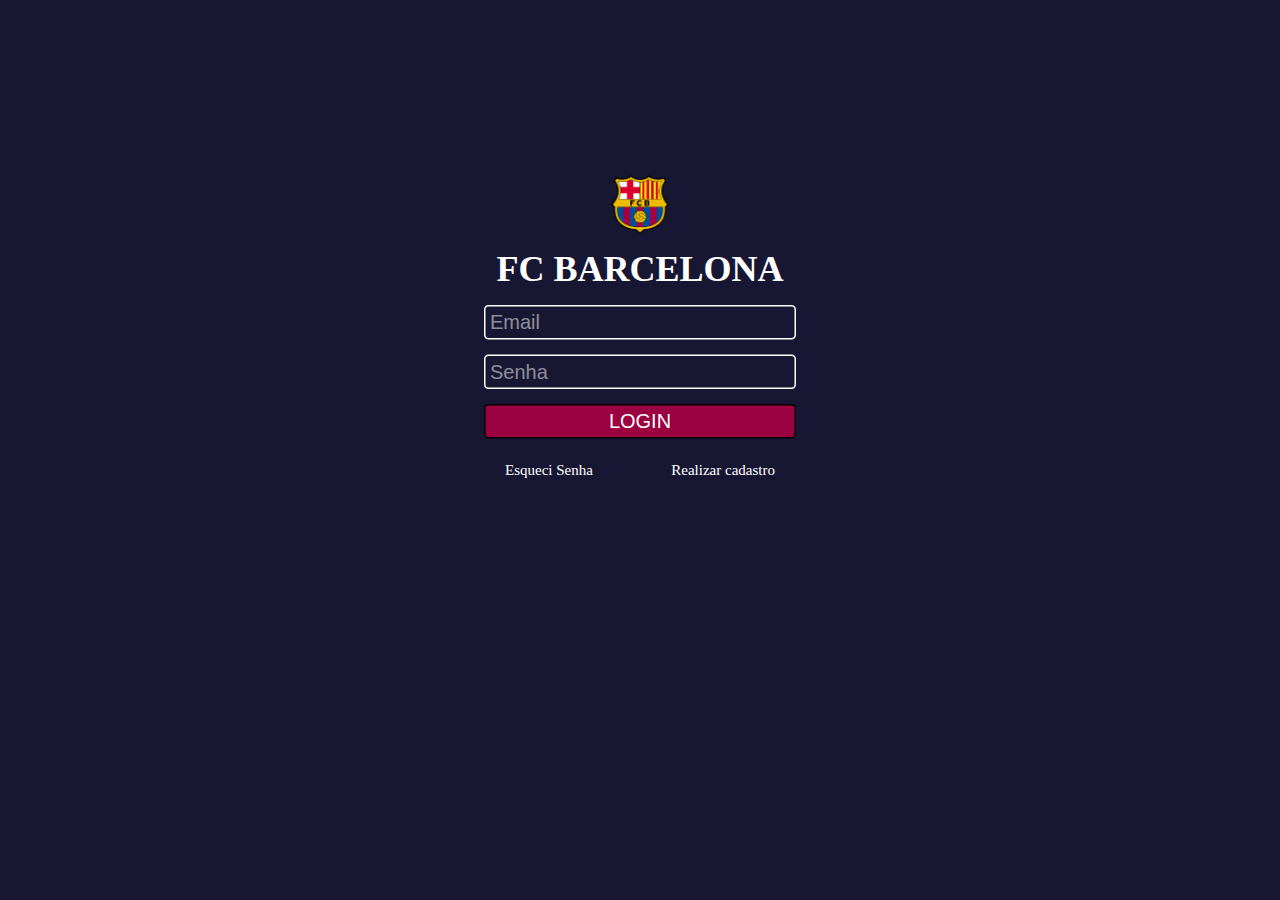
<file: index.html>
<!DOCTYPE html>
<html lang="pt-br">
<head>
    <meta charset="UTF-8">
    <meta name="viewport" content="width=device-width, initial-scale=1.0">
    <title>Álbum de Figurinhas BARÇA</title>
    <link rel="stylesheet" href="assets/loginstyle.css">
</head>
<body>

    <section class="box-login">
        <img src="assets/img/barcelona.png">
        <h2>FC BARCELONA</h2>
        <form>
            <input type="email" placeholder="Email">
            <input type="password" placeholder="Senha">
            <button type="submit"><a href="#">LOGIN</a></button>
        </form>
        <section class="box-login-footer">
            <a href="views/senha.html">Esqueci Senha</a>
            <a href="#">Realizar cadastro</a>
        </section>
    </section>

</body>
</html>
</file>
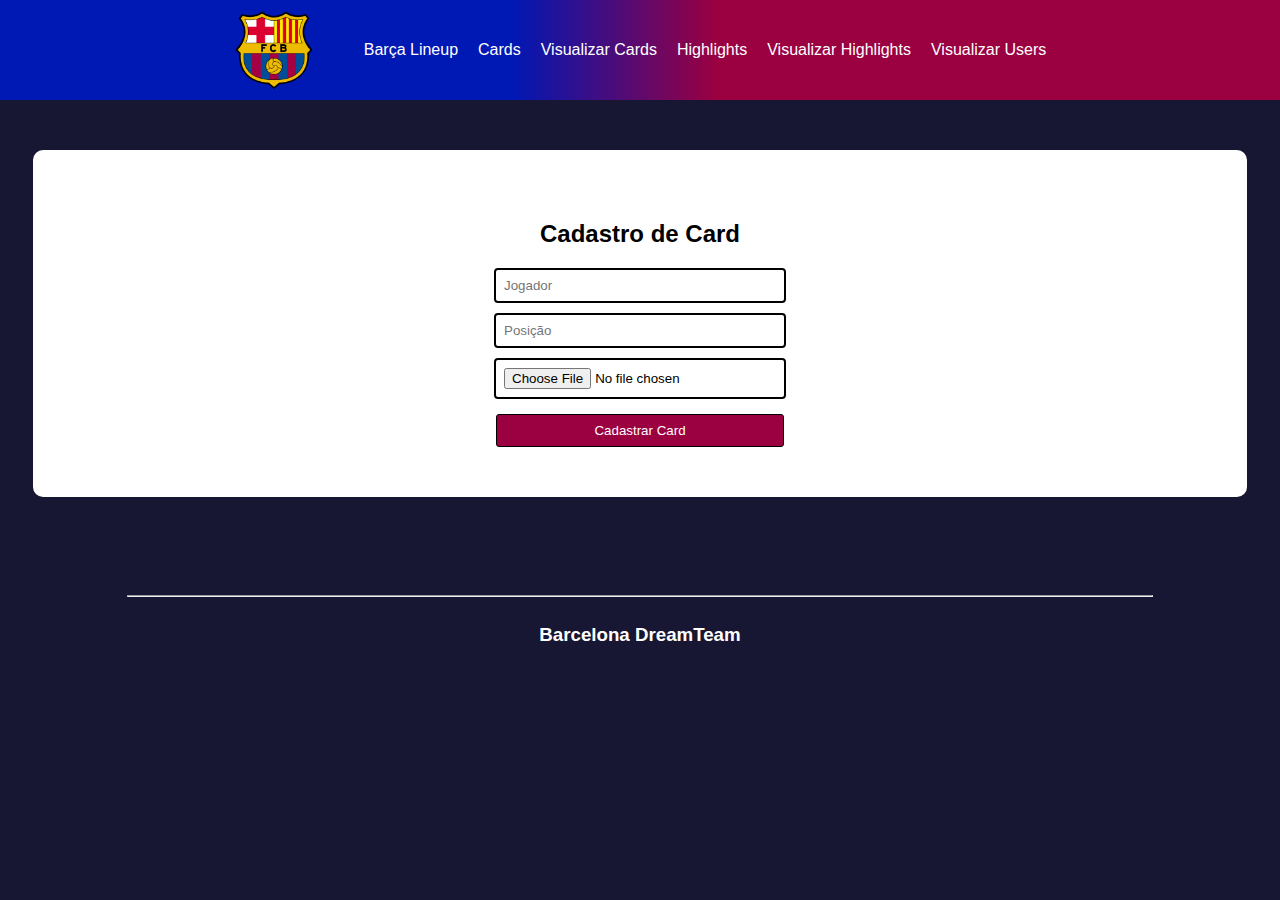
<file: views/cadastrocard.html>
<!DOCTYPE html>
<html lang="pt-br">
<head>
    <meta charset="UTF-8">
    <meta name="viewport" content="width=device-width, initial-scale=1.0">
    <link rel="stylesheet" href="../assets/basestyle.css">
    <title>Cadastro Usuário</title>
</head>
<body>

    <nav class="navbar">
        <img src="../assets/img/barcelona.png">
        <ul>
            <li><a href="#">Barça Lineup</a></li>
            <li><a href="#">Cards</a></li>
            <li><a href="#">Visualizar Cards</a></li>
            <li><a href="#">Highlights</a></li>
            <li><a href="#">Visualizar Highlights</a></li>
            <li><a href="#">Visualizar Users</a></li>
        </ul>
    </nav>


    <section class="box-time">

        <h2>Cadastro de Card</h2>

        <form>
            
            <input type="text" placeholder="Jogador">
            <input type="text" placeholder="Posição">
            <input type="file" placeholder="Imagem">
            <button type="submit"><a href="#">Cadastrar Card</a></button>
            
        </form>

    </section>

    <footer>

        <hr>
        <h3>Barcelona DreamTeam</h3>

    </footer>

</body>
</html>
</file>
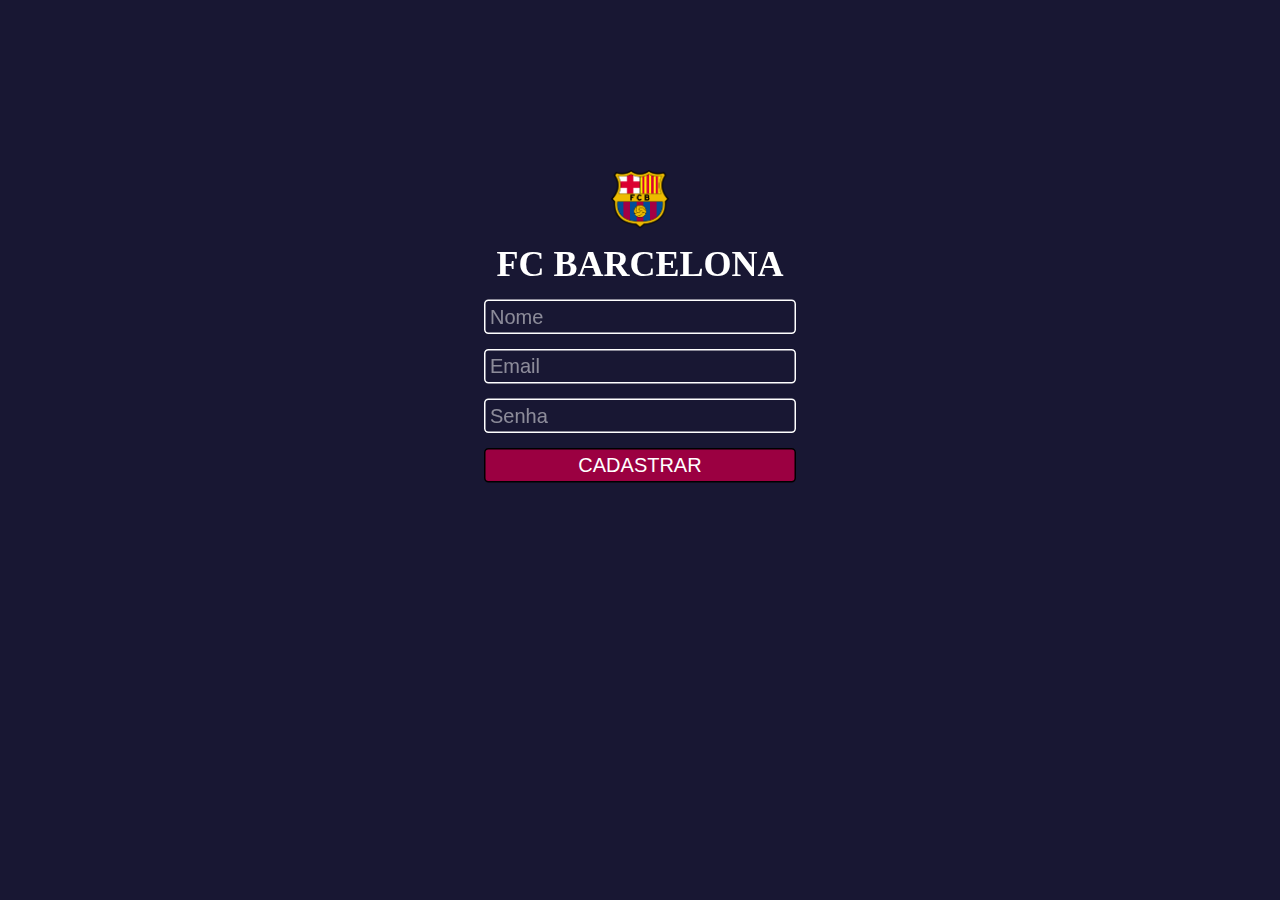
<file: views/cadastrouser.html>
<!DOCTYPE html>
<html lang="pt-br">
<head>
    <meta charset="UTF-8">
    <meta name="viewport" content="width=device-width, initial-scale=1.0">
    <link rel="stylesheet" href="../assets/loginstyle.css">
    <title>Cadastro Usuário</title>
</head>
<body>
    <section class="box-login">
        <img src="../assets/img/barcelona.png">
        <h2>FC BARCELONA</h2>
        <form>
            <input type="text" placeholder="Nome">
            <input type="email" placeholder="Email">
            <input type="password" placeholder="Senha">
            <button type="submit"><a href="#">CADASTRAR</a></button>
        </form>
    </section>
</body>
</html>
</file>
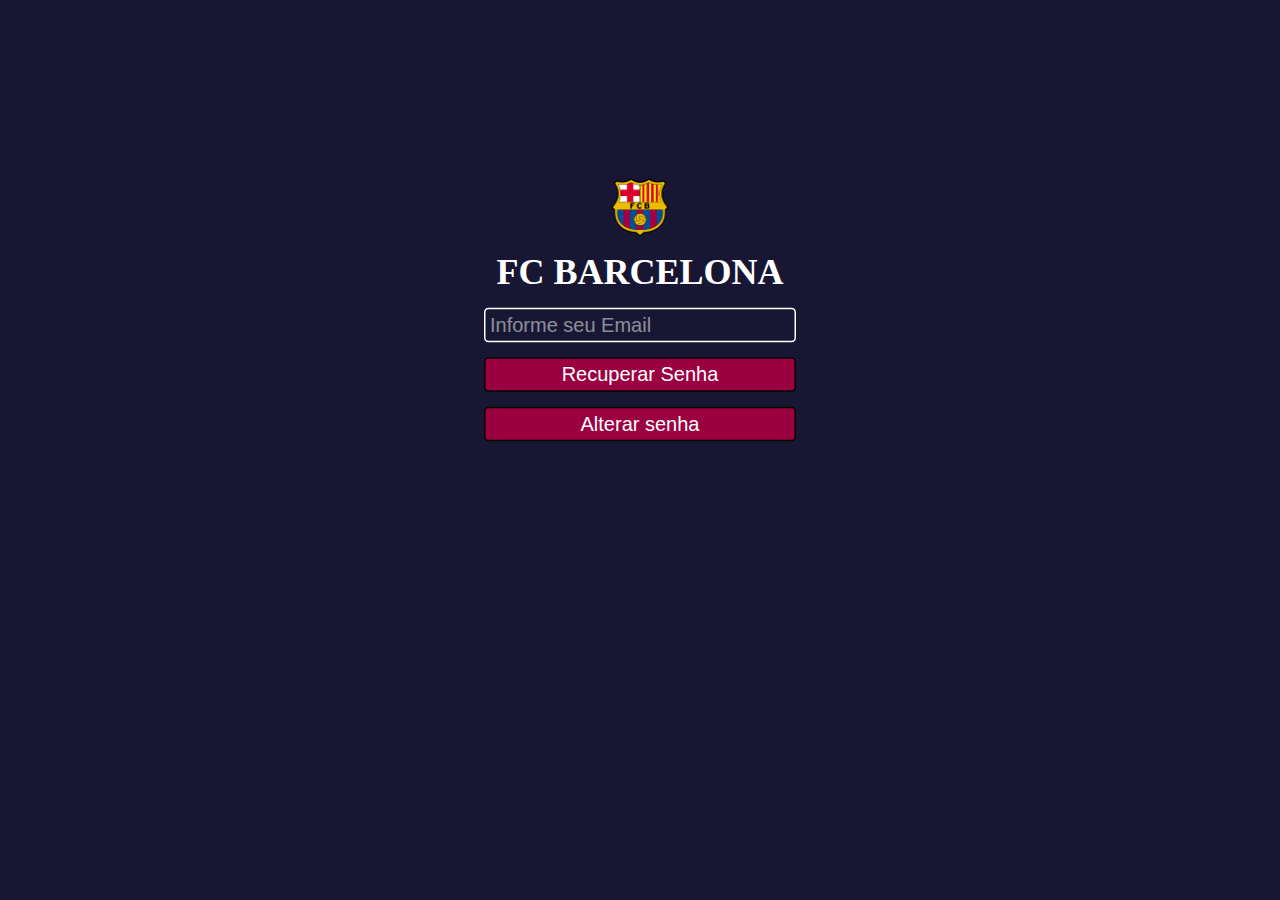
<file: views/senha.html>
<!DOCTYPE html>
<html lang="pt-br">
<head>
    <meta charset="UTF-8">
    <meta name="viewport" content="width=device-width, initial-scale=1.0">
    <link rel="stylesheet" href="../assets/loginstyle.css">
    <title>Senha</title>
</head>
<body>

    <section class="box-login">
        <img src="../assets/img/barcelona.png">
        <h2>FC BARCELONA</h2>
        <form>
            <input type="email" placeholder="Informe seu Email">
            <button type="submit"><a href="#">Recuperar Senha</a></button>
            <button type="submit"><a href="#">Alterar senha</a></button>
        </form>
    </section>
    
</body>
</html>
</file>
<file: assets/loginstyle.css>
*{
    padding: 0;
    margin: 0;
}

body{
    background-color: rgb(24, 23, 51);
    display: flex;
    justify-content: center;
    align-items: center;
    transform: scale(1.5);
}

.box-login{
    height: 50%;
    width: 50%;
    display: flex;
    justify-content: center;
    align-items: center;
    flex-direction: column;
    margin-top: 180px;
}

.box-login img{
    margin-bottom: 10px;
    width: 40px;
    height: 40px;
}

.box-login h2{
    color: rgb(255, 255, 255);
    margin-bottom: 10px;
}

.box-login form{
    display: flex;
    flex-direction: column;
    margin-bottom: 5px;
}

.box-login form input{
    width: 200px;
    margin-bottom: 10px;
    padding: 3px;
    background-color: rgb(24, 23, 51);
    color: rgb(255, 255, 255);
    border: 0.8px solid;
    border-radius: 3px;
}

.box-login form input::placeholder{
    color: rgb(255, 255, 255);
    opacity: 0.5;
}

.box-login form button{
    width: 208px;
    margin-bottom: 10px;
    padding: 3px;
    background-color: rgb(155, 0, 65);
    border: 0.8px solid;
    border-radius: 3px;
}

.box-login form button a{
    color: rgb(255, 255, 255);
    text-decoration: none;
}


.box-login .box-login-footer{
    display: flex;
    align-items: center;
    justify-content: space-between;
    width: 180px;
}

.box-login .box-login-footer a{
    font-size: 10px;
    color: rgb(255, 255, 255);
    text-decoration: none;
}
</file>
<file: assets/basestyle.css>
body {
    margin: 0;
    padding: 0;
    font-family: Arial, sans-serif;
    background-color: rgb(24, 23, 51);
    display: flex;
    align-items: center;
    justify-content: center;
    flex-direction: column;
}

.navbar { 
    display: flex;
    justify-content: center;
    align-items: center;
    background: linear-gradient(90deg, rgb(0, 24, 180) 40%, rgb(75, 12, 122) 48%, rgb(155, 0, 65) 56%, rgb(155, 0, 65) 60%);
    padding: 10px 0;
    width: 100%;
}

.navbar img {
    width: 80px;
    height: 80px;
    margin-right: 50px;
}

.navbar ul {
    list-style: none;
    display: flex;
    gap: 20px;
    margin: 0;
    padding: 0;
}

.navbar ul a {
    text-decoration: none;
    color: rgb(255, 255, 255);
    font-size: 16px;
}

.box-time {
    background-color: rgb(255, 255, 255);
    border-radius: 10px;
    display: flex;
    flex-direction: column;
    justify-content: center;
    align-items: center;
    padding: 50px;
    margin: 50px;
    width: 87%;
}

.box-time form{
    display: flex;
    justify-content: center;
    align-items: center;
    flex-direction: column;
}

.box-time form input{
    width: 272px;
    margin-bottom: 10px;
    padding: 8px;
    border: 2px solid rgb(0, 0, 0);
    border-radius: 4px;
}

.box-time form button {
    width: 288px;
    padding: 8px;
    margin-top: 5px;
    background-color: rgb(155, 0, 65);
    border: 0.8px solid;
    border-radius: 3px;
}

.box-time form button a{
    text-decoration: none;
    color: rgb(255, 255, 255);
}

.box-time .posicoes ul button{
    border: none;
    border-radius: 10px;
    padding: 10px 15px;
    margin: 0px 1px;
}

.box-time .posicoes ul{
    list-style: none;
    display: flex;
    justify-content: center;
    align-items: center;
    gap: 4px;
}

.box-time .posicoes ul a{
    text-decoration: none;
    color: rgb(0, 0, 0);
}

.box-time .box-cards{
    display: flex;
    flex-direction: column;
    align-items: center;
    justify-content: center;
}

.box-time .box-cards .cards{
    border: rgb(0, 0, 0) solid;
    border-radius: 10px;
    width: 280px;
    height: 300px;    
    display: flex;
    justify-content: center;
    align-items: center;
    flex-direction: column;
}

.box-time .box-cards .cards-goleiro{
    display: flex;
    justify-content: center;
    align-items: center;
    
}

.box-time .box-cards .cards-defensores{
    display: flex;
    justify-content: center;
    align-items: center;
    gap: 8px;
}

.box-time .box-cards .cards-meio-campistas{
    display: flex;
    justify-content: center;
    align-items: center;
    gap: 8px;
}

.box-time .box-cards .cards-atacantes{
    display: flex;
    justify-content: center;
    align-items: center;
    gap: 8px;
}

.box-time .box-cards .cards-treinador{
    display: flex;
    justify-content: center;
    align-items: center;
}

.box-time .box-cards img {
    width: 35px;
    height: 35px;
}

footer {
    display: flex;
    flex-direction: column;
    align-items: center;
    justify-content: center;
    padding: 20px;
    margin: 20px;
    width: 100%;
}

footer h3 {
    color: rgb(255, 255, 255);
}

footer hr { 
    color: rgb(255, 255, 255);
    width: 80%;
}
</file>
